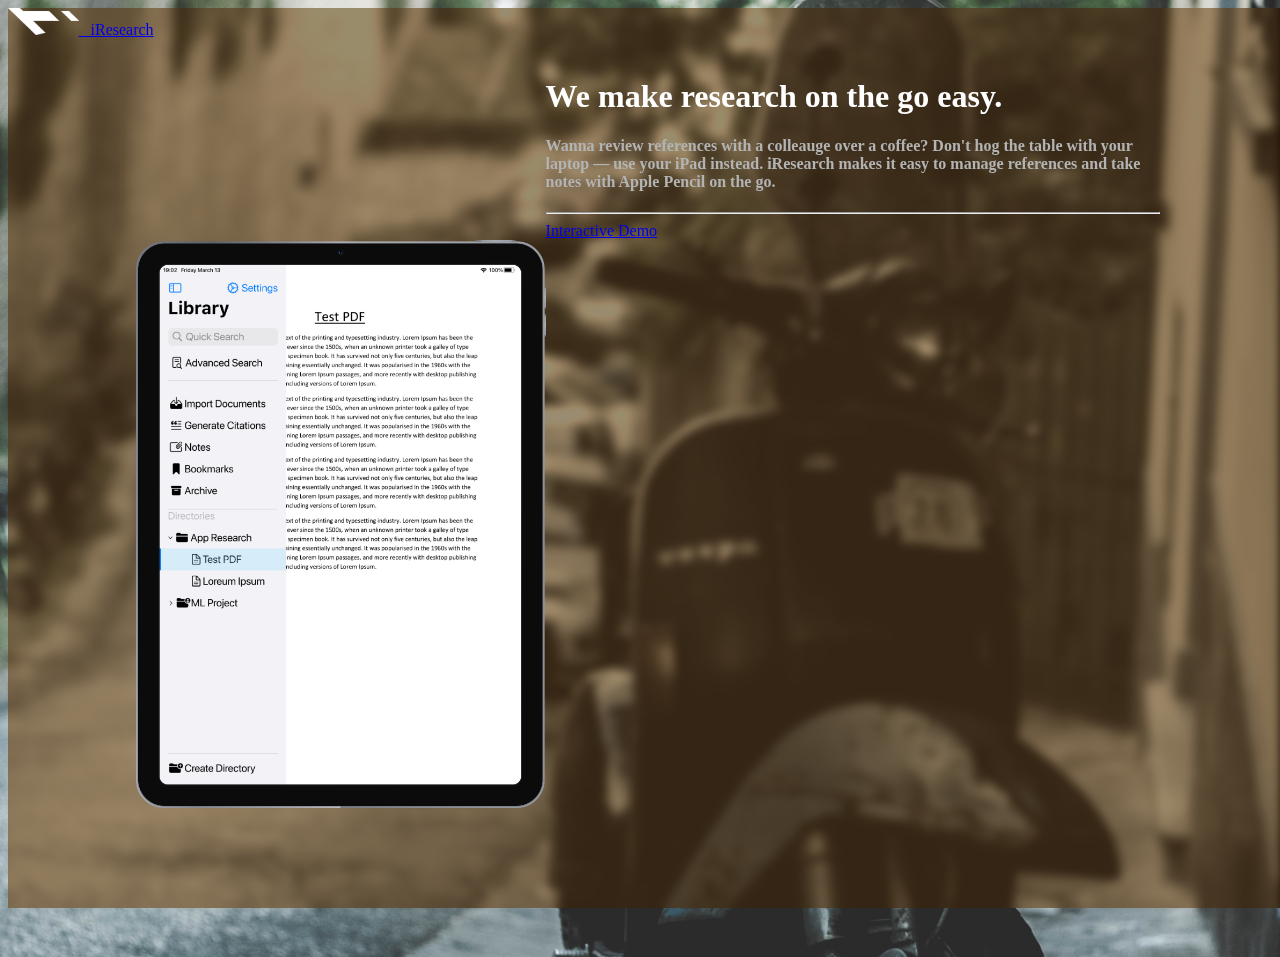
<file: index.html>
<!DOCTYPE html>

<!--
Author: Zachary Lazzara
Date: 16/06/2021
-->

<html>
	<head>
		<title>iResearch Landing Page</title>
		<meta charset="UTF-8">
		<meta name="author" content="Zachary Lazzara">
		<meta name="keywords" content="research, zotero, mendeley, manager, student">
		<meta name="description" content="iResearch landing page">
		<meta name="viewport" content="width=device-width, initial-scale=1, user-scalable=no">
        <link href="https://cdn.jsdelivr.net/npm/bootstrap@5.0.1/dist/css/bootstrap.min.css" rel="stylesheet" integrity="sha384-+0n0xVW2eSR5OomGNYDnhzAbDsOXxcvSN1TPprVMTNDbiYZCxYbOOl7+AMvyTG2x" crossorigin="anonymous">
        <script src="https://cdn.jsdelivr.net/npm/bootstrap@5.0.1/dist/js/bootstrap.bundle.min.js" integrity="sha384-gtEjrD/SeCtmISkJkNUaaKMoLD0//ElJ19smozuHV6z3Iehds+3Ulb9Bn9Plx0x4" crossorigin="anonymous"></script>
                
		<link href="style/style.css" rel="stylesheet"/>
		<link rel="icon" href="res/favicons/logo.svg" sizes="any" type="image/svg+xml">
	</head>
	<body>
        <div class="main card">
            <nav class="navbar navbar-dark bg-transparent">
                <div class="container-fluid">
                    <a class="navbar-brand" href="#">
                        <img src="res/photos/iresearch.png" height="27" class="d-inline-block align-text-top">
                        &nbsp; iResearch
                    </a>
                </div>
            </nav>
            
            <br>
            
            <div id="content">
                <div id="info">
                    <h1>We make research on the go easy.</h1>
                    <h4>Wanna review references with a colleauge over a coffee? Don't hog the table with your laptop &mdash; use your iPad instead. iResearch makes it easy to manage references and take notes with Apple Pencil on the go.</h4>
                    <hr>
                    <a href="demo.html" class="btn btn-primary" role="button">Interactive Demo</a>
                </div>
                
                <img id="app" src="res/photos/app.png">
            </div>
        </div>
	</body>
</html>
</file>
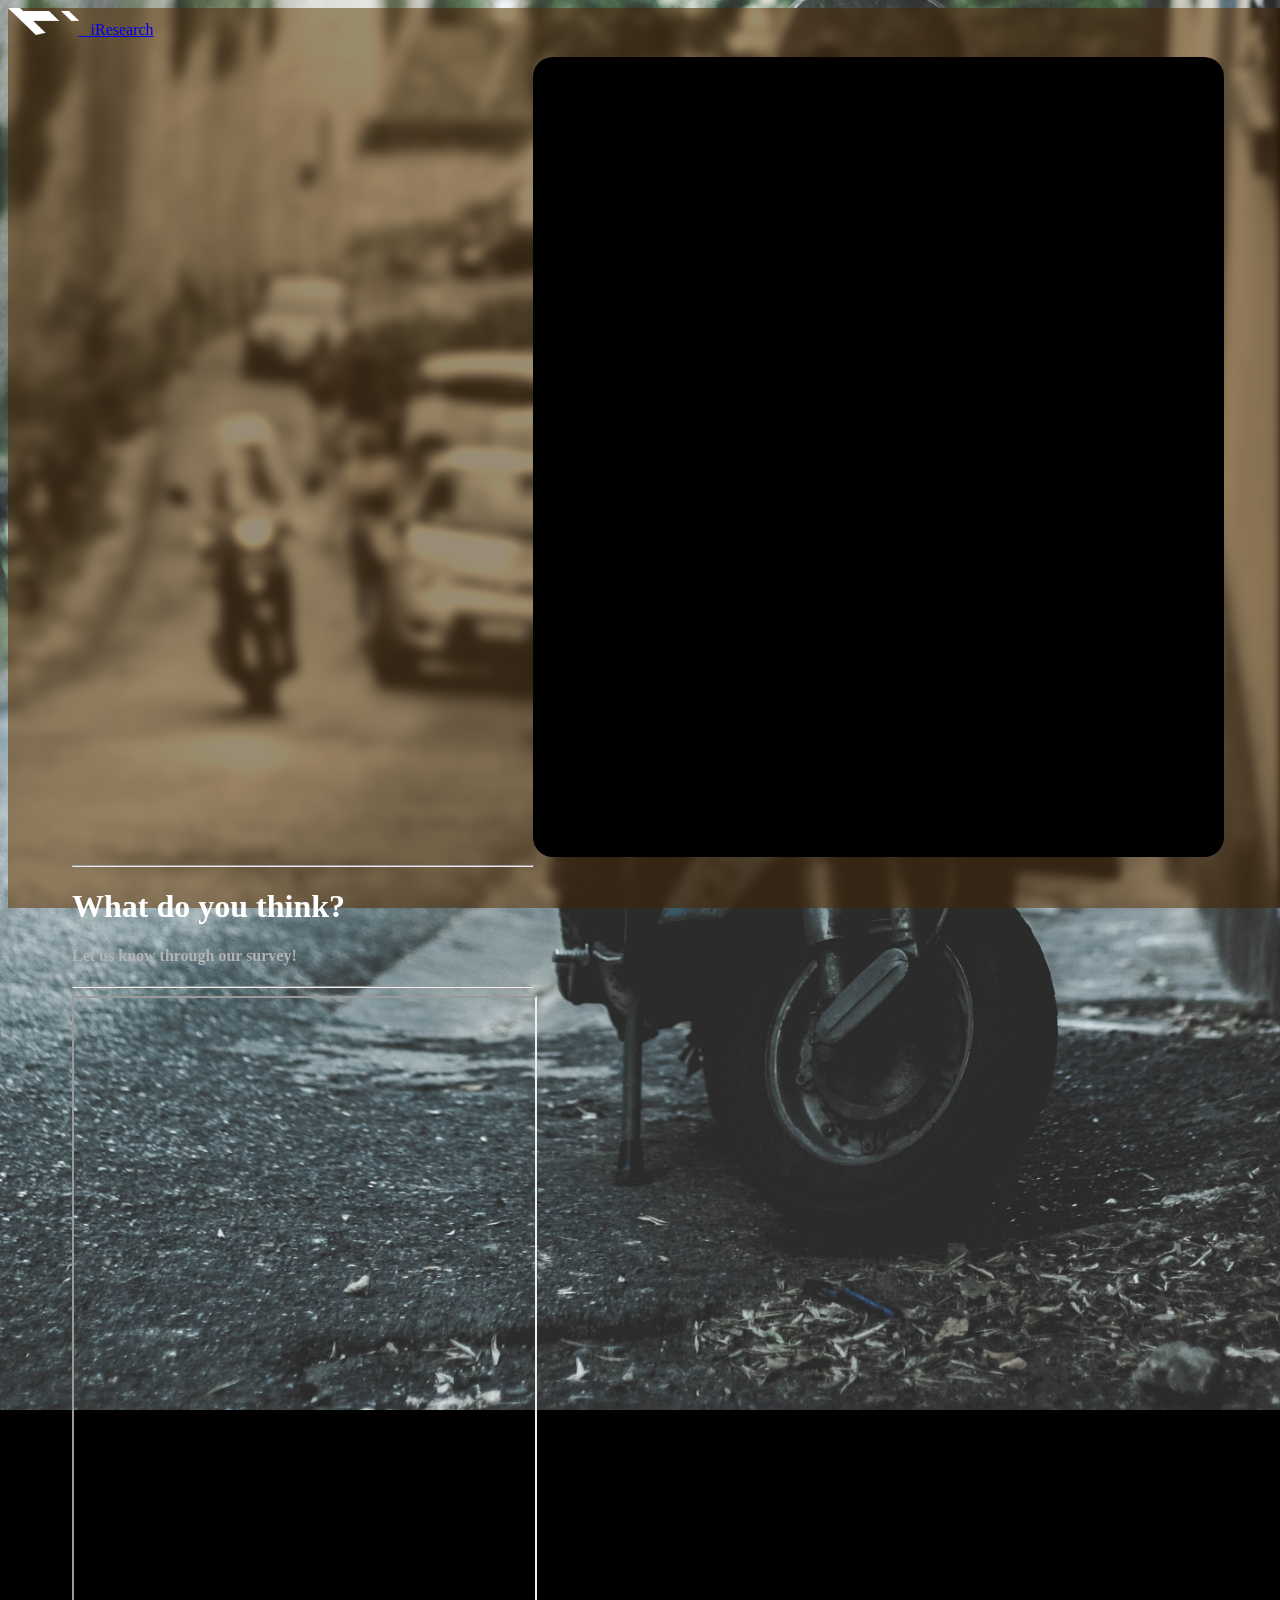
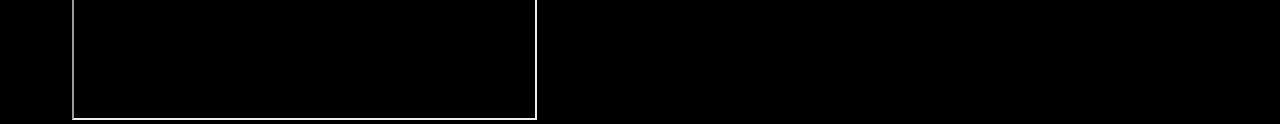
<file: demo.html>
<!DOCTYPE html>

<!--
Author: Zachary Lazzara
Date: 16/06/2021
-->

<html>
	<head>
		<title>iResearch Landing Page</title>
		<meta charset="UTF-8">
		<meta name="author" content="Zachary Lazzara">
		<meta name="keywords" content="research, zotero, mendeley, manager, student">
		<meta name="description" content="iResearch landing page">
		<meta name="viewport" content="width=device-width, initial-scale=1, user-scalable=no">
        <link href="https://cdn.jsdelivr.net/npm/bootstrap@5.0.1/dist/css/bootstrap.min.css" rel="stylesheet" integrity="sha384-+0n0xVW2eSR5OomGNYDnhzAbDsOXxcvSN1TPprVMTNDbiYZCxYbOOl7+AMvyTG2x" crossorigin="anonymous">
        <script src="https://cdn.jsdelivr.net/npm/bootstrap@5.0.1/dist/js/bootstrap.bundle.min.js" integrity="sha384-gtEjrD/SeCtmISkJkNUaaKMoLD0//ElJ19smozuHV6z3Iehds+3Ulb9Bn9Plx0x4" crossorigin="anonymous"></script>
                
		<link href="style/style.css" rel="stylesheet"/>
		<link rel="icon" href="res/favicons/logo.svg" sizes="any" type="image/svg+xml">
	</head>
	<body>
        <div class="main card">
            <nav class="navbar navbar-dark bg-transparent">
                <div class="container-fluid">
                    <a class="navbar-brand" href="index.html">
                        <img src="res/photos/iresearch.png" height="27" class="d-inline-block align-text-top">
                        &nbsp; iResearch
                    </a>
                </div>
            </nav>
            
            <br>
            
            <div id="demo">
                <iframe id="figma" src="https://www.figma.com/embed?embed_host=share&url=https%3A%2F%2Fwww.figma.com%2Fproto%2FGVhRqPFjoxAsSoxjkO0FtY%2FResearch-Assistant-Tool%3Fnode-id%3D1%253A7%26scaling%3Dscale-down%26page-id%3D0%253A1" allowfullscreen></iframe>
                <div id="feedback">
                    <hr>
                    <h1>What do you think?</h1>
                    <h4>Let us know through our survey!</h4>
                    <hr>
                    <iframe id="survey" src="https://docs.google.com/forms/d/e/1FAIpQLSda6hAtBdGBC00xXQGjSgXJAz08Sa1D_k1VcwOy0tCnwRLMTA/viewform?embedded=true"></iframe>
                </div>
            </div>
        </div>
	</body>
</html>
</file>
<file: style/style.css>
body {
    background: url(../res/photos/unsplash_photo.jpeg) no-repeat center fixed, black;
    background-size: cover;
}

.main {
    width: 100vw;
    height: 100vh;
    background-color: rgba(51, 26, 0, 0.5);
    -webkit-backdrop-filter: blur(5px) sepia(70%);
    backdrop-filter: blur(5px) sepia(70%);
}

#content {
    width: 80%;
    height: 100%;
    margin-left: auto;
    margin-right: auto;
    color: white;
    margin-bottom: 5em;
}

#demo {
    width: 90%;
    height: 100%;
    margin-left: auto;
    margin-right: auto;
    color: white;
    margin-bottom: 5em;
}

h1 {
    color: white;
}

h4 {
    color: #b3b3b3;
}

#figma {
    float: right;
    width: 60%;
    height: 50em;
    border: none;
    border-radius: 20px;
    opacity: 1;
    background-color: black;
}

#app {
    float: left;
    width: 40%;
    border: none;
    border-radius: 20px;
    opacity: 1;
}

#info {
    padding-left: 1em;
    float: right;
    width: 60%;
}

#feedback {
    padding-right: 1em;
    float: left;
    width: 40%;
    height: 80%;
}

#survey {
    width: 100%;
    height: 100%;
}

@viewport {
    width: device-width;
    zoom: 1;
}

@media only screen and (orientation:portrait) {
    .main {
        width: 100%;
        height: 100%;
    }
    
    .btn {
        width: 100%;
    }
    
    #content {
        width: 90%;
    }
    
    #figma {
        float: none;
        width: 100%;
        height: 50em;
    }

    #app {
        float: none;
        width: 100%;
    }
    
    #info {
        padding-left: 0em;
        padding-bottom: 1em;
        float: none;
        width: 100%;
    }

    #feedback {
        padding-right: 0em;
        padding-bottom: 1em;
        float: none;
        width: 100%;
        height: 50em;
    }
}
</file>
